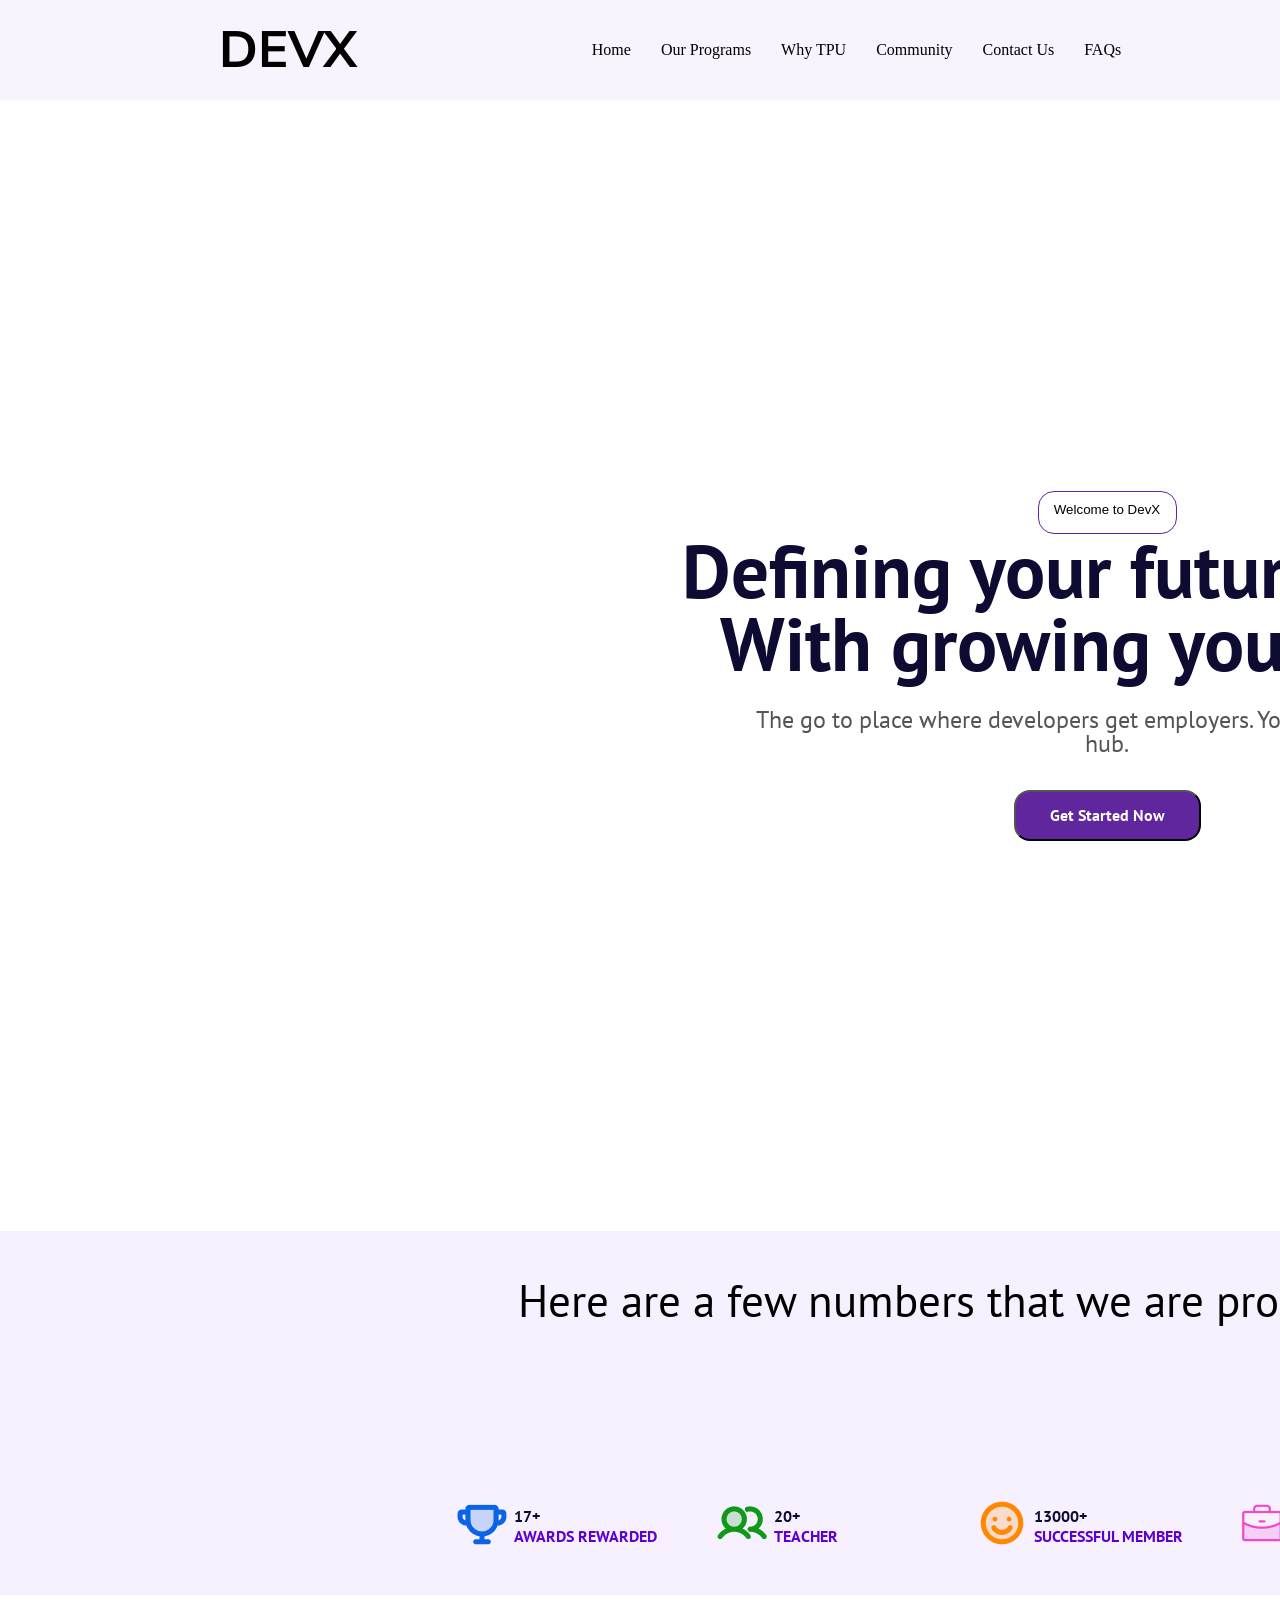
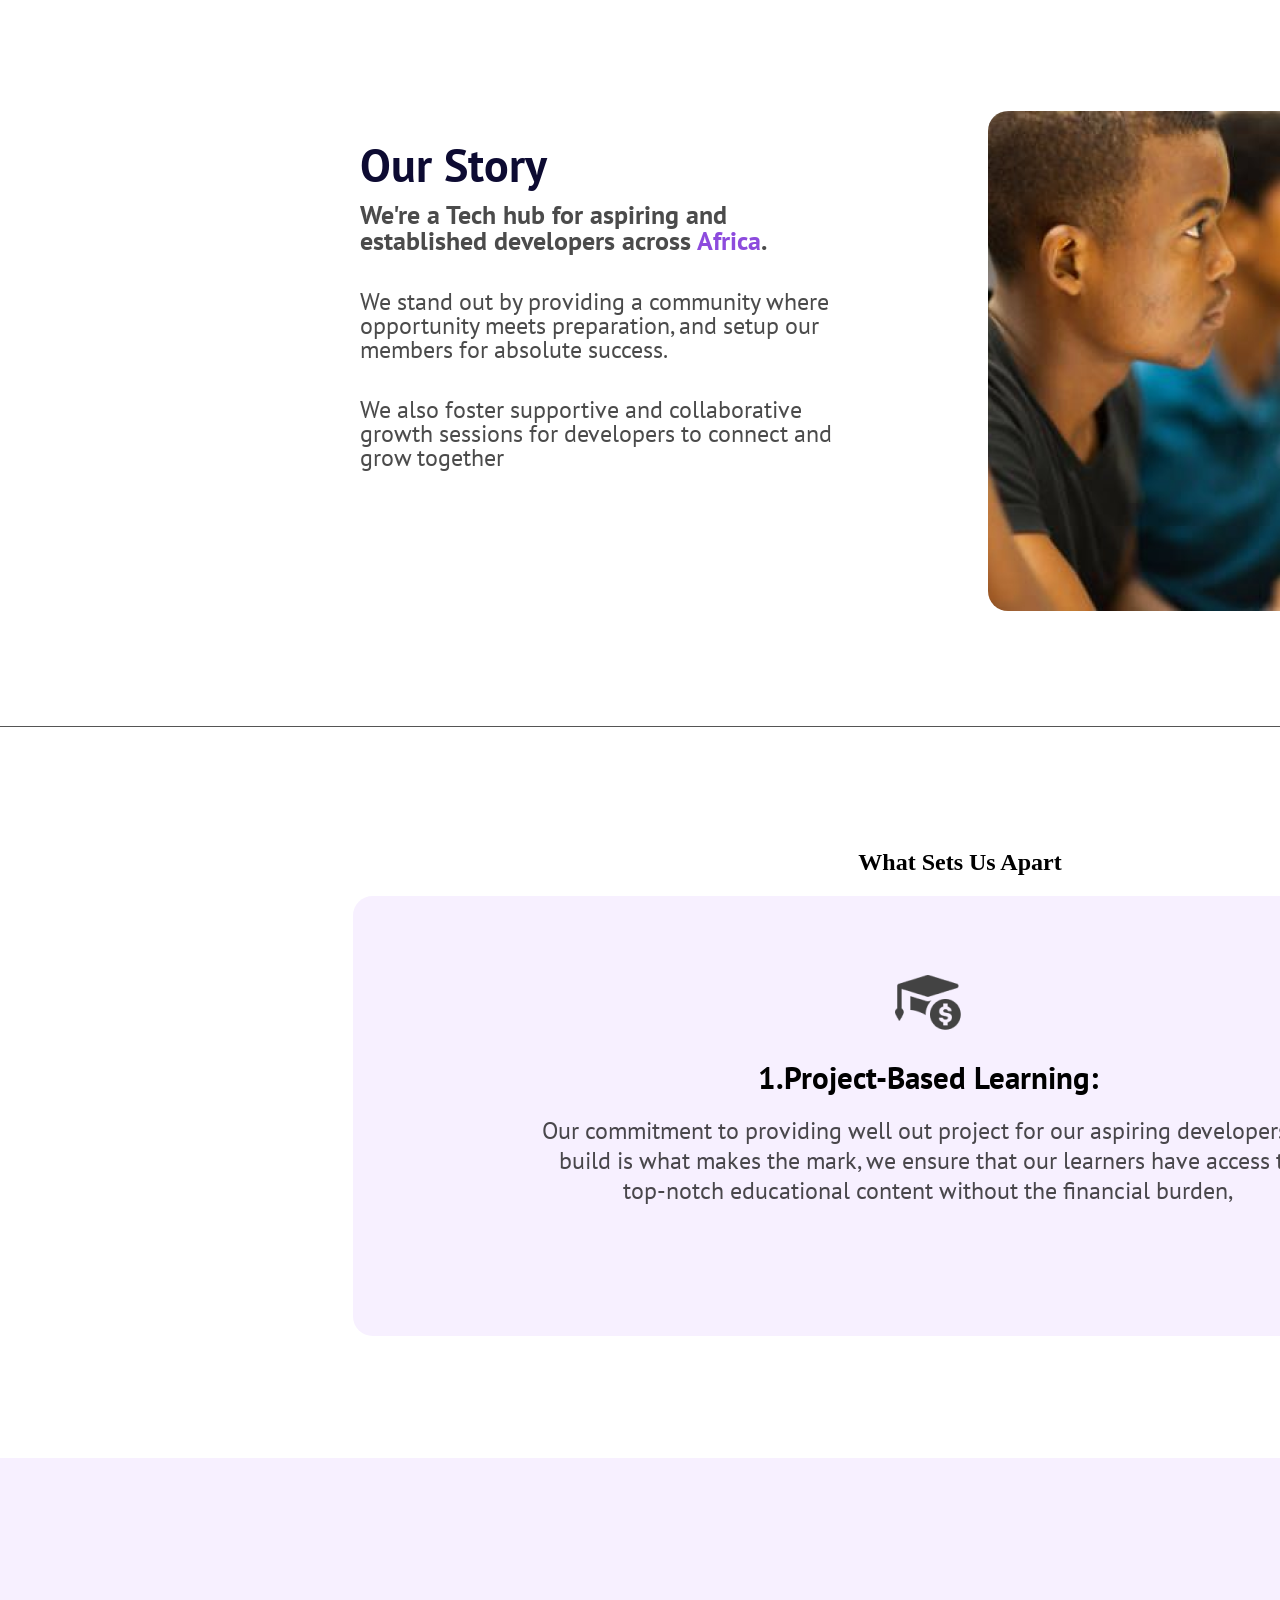
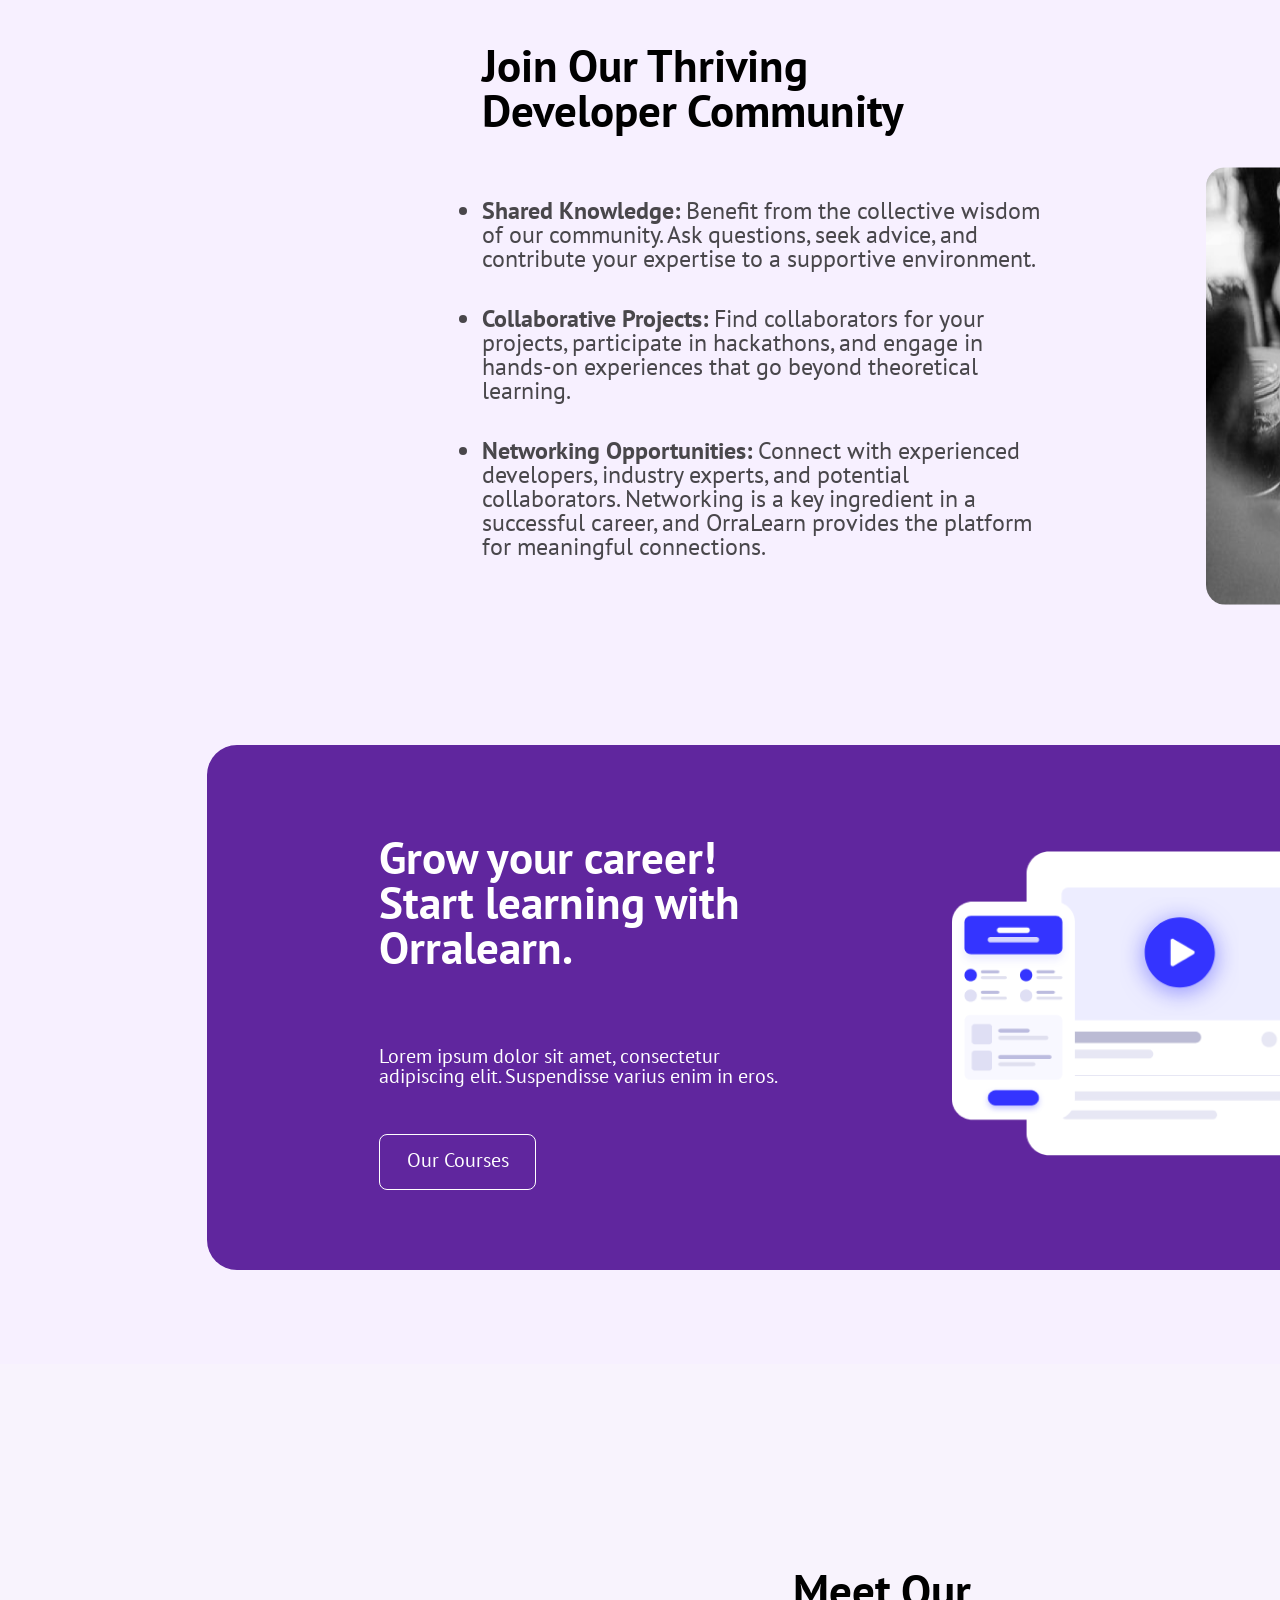
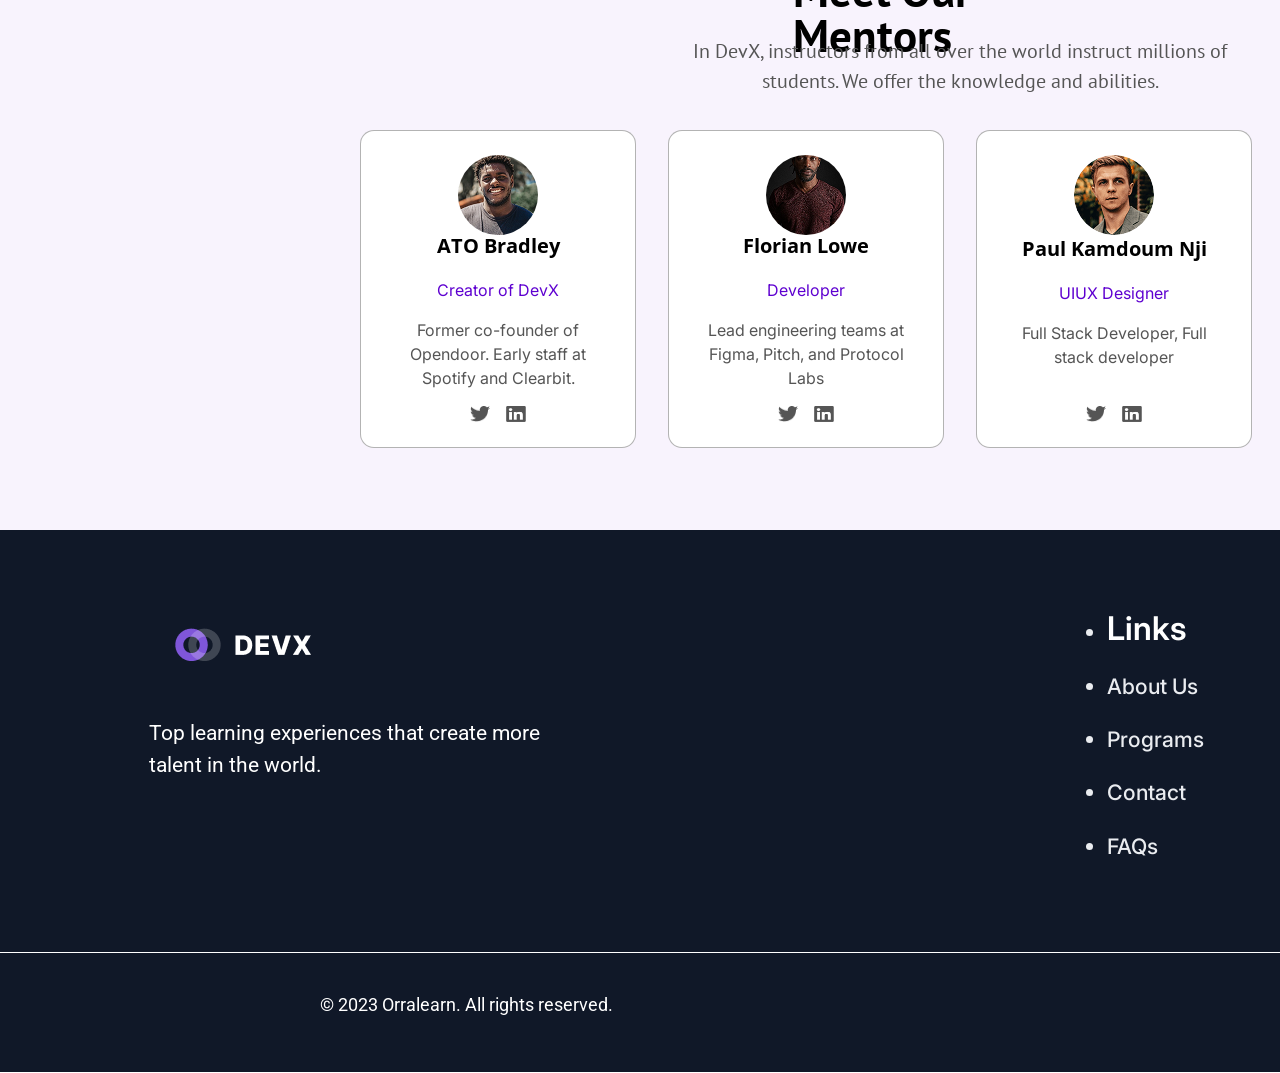
<file: DevX projects/index.html>
<!doctype html>
<html lang="en">
  <head>
    <meta charset="UTF-8" />
    <meta name="viewport" content="width=device-width, initial-scale=1.0" />
    <title>Document</title>
<link rel="preconnect" href="https://fonts.googleapis.com">
<link rel="preconnect" href="https://fonts.gstatic.com" crossorigin>
<link href="https://fonts.googleapis.com/css2?family=Nunito+Sans:ital,opsz,wght@0,6..12,200..1000;1,6..12,200..1000&family=Roboto:ital,wght@0,100..900;1,100..900&display=swap" rel="stylesheet">
<link rel="preconnect" href="https://fonts.googleapis.com">
<link rel="preconnect" href="https://fonts.gstatic.com" crossorigin>
<link href="https://fonts.googleapis.com/css2?family=Nunito+Sans:ital,opsz,wght@0,6..12,200..1000;1,6..12,200..1000&family=PT+Sans:ital,wght@0,400;0,700;1,400;1,700&family=Roboto:ital,wght@0,100..900;1,100..900&display=swap" rel="stylesheet">
<link rel="preconnect" href="https://fonts.googleapis.com">
<link rel="preconnect" href="https://fonts.gstatic.com" crossorigin>
<link href="https://fonts.googleapis.com/css2?family=Inter:ital,opsz,wght@0,14..32,100..900;1,14..32,100..900&family=Nunito+Sans:ital,opsz,wght@0,6..12,200..1000;1,6..12,200..1000&family=PT+Sans:ital,wght@0,400;0,700;1,400;1,700&family=Roboto:ital,wght@0,100..900;1,100..900&display=swap" rel="stylesheet">
<link rel="preconnect" href="https://fonts.googleapis.com">
<link rel="preconnect" href="https://fonts.gstatic.com" crossorigin>
<link href="https://fonts.googleapis.com/css2?family=Inter:ital,opsz,wght@0,14..32,100..900;1,14..32,100..900&family=Nunito+Sans:ital,opsz,wght@0,6..12,200..1000;1,6..12,200..1000&family=Open+Sans:ital,wght@0,300..800;1,300..800&family=PT+Sans:ital,wght@0,400;0,700;1,400;1,700&family=Roboto:ital,wght@0,100..900;1,100..900&display=swap" rel="stylesheet">
<link rel="preconnect" href="https://fonts.googleapis.com">
<link rel="preconnect" href="https://fonts.gstatic.com" crossorigin>
<link href="https://fonts.googleapis.com/css2?family=Inter:ital,opsz,wght@0,14..32,100..900;1,14..32,100..900&family=Nunito+Sans:ital,opsz,wght@0,6..12,200..1000;1,6..12,200..1000&family=Nunito:ital,wght@0,200..1000;1,200..1000&family=Open+Sans:ital,wght@0,300..800;1,300..800&family=PT+Sans:ital,wght@0,400;0,700;1,400;1,700&family=Roboto:ital,wght@0,100..900;1,100..900&display=swap" rel="stylesheet">

<link rel="stylesheet" href="style.css" />
  </head>
  <body>


    <header class="nav-bar">
      <section class="name-tag">
        <h2>DEVX</h2>
      </section>
      <section>
        <nav class="nav-section">
          <a href="#">Home</a>
          <a href="#">Our Programs</a>
          <a href="#">Why TPU</a>
          <a href="#">Community</a>
          <a href="#">Contact Us</a>
          <a href="#">FAQs</a>
        </nav>
      </section>
      <section class="sign-in-section">
        <p>Sign in</p>
        <button>Sign Up</button>
      </section>
    </header>
    
        <!--main body-->
    <main>
        <!--hero secrion-->
        <section class="hero">
            <button class="frame-1522">Welcome to DevX</button>
            <div class="frame-1523">
                <p class="para-1">Defining your future Starts With growing your skills</p>
                <p class="para-2">The go to place where developers get employers. Your best developer hub.</p>
            </div>
            <button class="frame-1524">Get Started Now</button>
        </section>

        <!--fun-fact section-->
        <section class="fun-fact">
            <div class="ff-note">
                <p>Here are a few numbers that we are proud of</p>
            </div>
            <div class="ff-stats">
                <div class="items">
                    <img src="Trophy.png" alt="">
                    <div class="text">
                        <p class="p1">17+</p>
                        <p class="p2">AWARDS REWARDED</p>
                    </div>
                </div>
                <div class="items">
                    <img src="Users.png" alt="">
                    <div class="text">
                        <p class="p1">20+</p>
                        <p class="p2">TEACHER</p>
                    </div>
                </div>
                <div class="items">
                    <img src="Smiley.png" alt="">
                    <div class="text">
                        <p class="p1">13000+</p>
                        <p class="p2">SUCCESSFUL MEMBER</p>
                    </div>
                </div>
                <div class="items">
                    <img src="Briefcase.png" alt="">
                    <div class="text">
                        <p class="p1">315+</p>
                        <p class="p2">COMPLETED PROJECT</p>
                    </div>
                </div>
            </div>
        </section>

        <!--Our Story Section-->
        <section class="our-story">
            <section class="part-1">
                <div class="frame-1533">
                    <h2>Our Story</h2>
                    <div>
                        <p class="para-1">We're a Tech hub for aspiring and established developers across <span>Africa</span>.</p>

                        <p>We stand out by providing a community where opportunity meets preparation, and setup our members for absolute success.</p>

                        <p>We also foster supportive and collaborative growth sessions for developers to connect and grow together</p>
                    </div>    
                </div>
                <img src="Image.png" alt="">
            </section>
            <section class="part-2">
                
                <h2>What Sets Us Apart</h2>
                <div class="content">
                    <div class="inner-container">
                        <img class="image-1" src="Scholarship.png" alt="">
                        <h3>1.Project-Based Learning: </h3>
                        <p>Our commitment to providing well out project for our aspiring developers to build is what makes the mark, we ensure that our learners have access to top-notch educational content without the financial burden,</p>
                    </div>
                </div>
                
            </section>
        </section>

        <!--Join Section-->
        <section class="join">
            <div class="part-1">
                <div class="text-container">
                    <h3>
                        Join Our Thriving Developer Community
                    </h3>
                    <ul>
                        <li><span>Shared Knowledge:</span> Benefit from the collective wisdom of our community. Ask questions, seek advice, and contribute your expertise to a supportive environment.</li>
                        <li> <span>Collaborative Projects: </span>Find collaborators for your projects, participate in hackathons, and engage in hands-on experiences that go beyond theoretical learning.</li>
                        <li> <span>Networking Opportunities: </span> Connect with experienced developers, industry experts, and potential collaborators. Networking is a key ingredient in a successful career, and OrraLearn provides the platform for meaningful connections.</li>

                    </ul>

                </div>

                <div class="image-container">

                    <img class="BG-image-1" src="080.png" alt="">
                    <img class="BG-image-2" src="082.png" alt="">
                    <img class="main-image" src="image 306.png" alt="">
                </div>
            </div>
            <div class="part-2">
                <div class="growth">
                    <div class="text-container">
                        <h2>Grow your career!
                            Start learning with Orralearn.</h2>
                        <p>Lorem ipsum dolor sit amet, consectetur adipiscing elit. Suspendisse varius enim in eros.</p>
                        <button>Our Courses</button>
                    </div>
                    <div class="group-39531">
                        <img src="Group 39531.png" alt="">
                    </div>
                </div>
            </div>

        </section>

        <!--Our Team Section-->
        <section class="our-team">
            <div class="heading">
                <h2>
                    Meet Our Mentors
                </h2>
                <p>In DevX, instructors from all over the world instruct millions of students. We offer the knowledge and abilities.</p>
            </div>
            <div class="content">
                <div class="staff">
                    <img src="image 5.png" alt="Creator of DevX">
                    <div class="text">
                        <h2 class="name">ATO Bradley</h2>
                        <p class="title">Creator of DevX</p>
                        <p>Former co-founder of Opendoor. Early staff at Spotify and Clearbit.</p>
                    </div>
                    <div class="social-media">
                        <img src="Vector.png" alt="">
                        <img src="Instagram icon.png" alt="">
                    </div>
                </div>

                <div class="staff">
                    <img src="image 6.png" alt="Creator of DevX">
                    <div class="text">
                        <h2 class="name">Florian Lowe</h2>
                        <p class="title">Developer</p>
                        <p>Lead engineering teams at Figma, Pitch, and Protocol Labs</p>
                    </div>
                    <div class="social-media">
                        <img src="Vector.png" alt="">
                        <img src="Instagram icon.png" alt="">
                    </div>
                </div>

                <div class="staff">
                    <img src="Avatar.png" alt="Creator of DevX">
                    <div class="text">
                        <h2 class="name">Paul Kamdoum Nji</h2>
                        <p class="title">UIUX Designer</p>
                        <p>Full Stack Developer, Full stack developer</p>
                    </div>
                    <div class="social-media">
                        <img src="Vector.png" alt="">
                        <img src="Instagram icon.png" alt="">
                    </div>
                </div>

                <div class="staff">
                    <img src="Avatar (1).png" alt="Creator of DevX">
                    <div class="text">
                        <h2 class="name">Marvin McKinney</h2>
                        <p class="title">Backend Developer</p>
                        <p>Former frontend dev for Linear, Coinbase, and Postscript</p>
                    </div>
                    <div class="social-media">
                        <img src="Vector.png" alt="">
                        <img src="Instagram icon.png" alt="">
                    </div>
                </div>
            </div>

        </section>

        <!--Footer Section-->
    <footer>
        <section class="section-1">
            <div class="container">
                <div class="logo-container">
                    <div class="logo">
                        <img src="Sample Logo.png" alt="logo">
                        <p>Top learning experiences that create more talent in the world.</p>
                    </div>
                </div>
                <div class="link">

                    <div class="footer-links">
                        <ul>
                            <li><span>Links</span></li>
                            <li>About Us</li>
                            <li>Programs</li>
                            <li>Contact</li>
                            <li>FAQs</li>
                        </ul>
                    </div>

                    <div class="footer-links">
                        <ul>
                            <li><span>Social</span></li>
                            <li>Twitter</li>
                            <li>LinkedIn</li>
                            <li>Facebook</li>
                        </ul>
                    </div>

                    <div class="footer-links">
                        <ul>
                            <li><span>Legal</span></li>
                            <li>Terms</li>
                            <li>Privacy</li>
                        </ul>
                    </div>

                </div>
            </div>
            
        </section>
        
        <section class="section-2">
            <div class="container">
                <div class="content">
                    <p class="footer-text">© 2023 Orralearn. All rights reserved.</p>
                    <div class="social-icons">
                        <img src="Vector.png" alt="">
                        <img src="linked logo.png" alt="">
                        <img src="FB logo.png" alt="">
                        <img src="github logo.png" alt="">
                        <img src="other logo.png" alt="">
                    </div>
                </div>
            </div>
        </section>
    </footer>

    </main>


  </body>
</html>
</file>
<file: DevX projects/style.css>
/*This initially sets the padding, margin and gaps to 0 and change when specified */
*{
  padding: 0;
  margin: 0;
  gap: 0;
}
body {
  background-color: white;
  padding: 0;
  margin: 0;
  width: 1920px;
  height: 5578px;
}
/*Styling of Navigation bar*/
.nav-bar {
  background-color: #f8f3fd;
  width: 1920px;
  height: 100px;
  color: black;
  display: flex;
  justify-content: space-evenly;
  align-items: center;
}

.name-tag {
  font-family: nunito sans;
  font-weight: 800;
  font-size: 34px;
  letter-spacing: 0px;
  line-height: 100%;
  align-items: center;
}

.nav-section {
  display: flex;
  justify-content: space-evenly;
  padding: 0;
  list-style-type: none;
  align-items: center;
  height: 100%;
}

.nav-section a {
  color: black;
  text-decoration: none;
  padding: 15px;
}

.nav-section a:active {
  background-color: #fff;
  color: #000;
}
/*This is allows hover effect on the navigation section*/
.nav-section a:hover {
  background-color: #60269e;
  color: white;
}

.sign-in-section {
  display: flex;
  align-items: center;
  justify-content: space-evenly;
  padding: 0;
  height: 45px;
  gap: 24px;
  padding: 28px;
}

.sign-in-section p {
  font-family: nunito;
  font-weight: 500;
  font-size: 18px;
  line-height: 24px;
  letter-spacing: 0px;
}

.sign-in-section button {
  height: 45px;
  background-color: #60269e;
  color: white;
  border: none;
  border-radius: 5px;
  width: 210px;
  font-family: nunito;
  font-weight: 500;
  font-size: 18px;
}
/* The whole nav-bar is a flex-box which has three children with two of its children also flex-box. 
The purpose of these nested flex-box is to have them arranged horizontally. */

/*styling of main body*/
.hero {
  width: 1920px;
  height: 837px;
  display: flex;
  flex-direction: column;
  padding: 147px;
  justify-content: center;
  align-items: center;
}
/*first button in the hero part*/
.frame-1522 {
  width: 139px;
  height: 43px;
  background-color: #fff;
  border: 1px #60269e solid;
  color: black;
  gap: 10px;
  padding: 10px;
  border-radius: 16px;
  display: flex;
  justify-content: center;
  align-content: center;
}

.frame-1522:hover{
  background-color: #f8f3fd;
  border: 1px #60269e solid;
  color: black;
  transition: 0.05s;
}
/*text in the hero part*/
.hero .frame-1523 {
  width: 900px;
  height: 236px;
  padding: 0;
  gap: 28px;
  display: flex;
  flex-direction: column;
  justify-content: center;
 align-items: center;
}
.hero .frame-1523 .para-1 {
   color: #0d0b32;
  font-family: PT Sans;
  font-weight: 700;
  font-size: 75px;
  line-height: 73px;
  width: 900px;
  height: 146px;
  text-align: center;
}
.hero .frame-1523 .para-2 {
  width: 728px;
  height: 62px;
  font-family: PT Sans;
  font-weight: 400;
  font-size: 24px;
  line-height: 100%;
  color: #555555;
  text-align: center;
}

/*last button in the hero part*/
.frame-1524 {
  width: 187px;
  height: 51px;
  margin-top: 20px;
  background-color: #60269e;
  color: white;
  padding: 10px;
  border-radius: 16px;
  font-family: PT Sans;
  font-size: 16px;
  line-height: 100%;
  font-weight: 700;
}

/*fun-fact section styling*/
.fun-fact {
  background-color: #f7f0ff;
  gap: 68px;
  height: 364px;
  width: 1920px;
  display: grid;
  place-items: center;
}

.fun-fact .ff-note p {
  width: 884px;
  height: 58px;
  font-family: PT Sans;
  font-size: 45px;
  line-height: 100%;
  font-style: bold;
}

.fun-fact .ff-stats {
  display: grid;
  grid-template-columns: repeat(4, 1fr);
  width: 1022px;
  height: 50px;
  gap: 18px;
}

.fun-fact .ff-stats .items {
  display: grid;
  grid-template-columns: repeat(2, 1fr);
  place-items: center;
  width: 242px;
  height: 50px;
  border-radius: 9px;
}

.fun-fact .ff-stats .items img {
  width: 50px;
  height: 50px;
}

.fun-fact .ff-stats .items .text {
  padding: 0;
  margin: 0;
  gap: 0;
}

.fun-fact .ff-stats .items .text .p1 {
  width: 177px;
  height: 24px;
  font-family: PT Sans;
  font-weight: 700;
  size: 24px;
  line-height: 24px;
  letter-spacing: -1.2%;
  color: #0d0b32;
  margin: 0;
  padding: 0;
}

.fun-fact .ff-stats .items .text .p2 {
  width: 177px;
  height: 14px;
  font-family: PT Sans;
  font-weight: 700;
  size: 14px;
  line-height: 100%;
  letter-spacing: 1%;
  color: #5e00d0;
  margin: 0;
  padding: 0;
}

/*Our story section styling*/
.our-story {
  width: 1920px;
  height: 1463px;
  display: flex;
  flex-direction: column;
  justify-content: center;
  align-items: center;
}
.our-story .part-1 {
  width: 1920px;
  height: 960px;
  display: flex;
  justify-content: center;
  align-items: center;
  gap: 150px;
  border-bottom: #555555 0.62px solid;
}

.our-story .part-1 .frame-1533 {
  width: 478px;
  height: 438px;
}

.our-story .part-1 .frame-1533 h2 {
  width: 187px;
  height: 60px;
  color: #0D0B32;
  font-family: PT Sans;
  font-size: 46.02px;
  line-height: 100%;
  letter-spacing: 0%;
  font-weight: 700;
   text-align: left;
}

.our-story .part-1 .frame-1533 .para-1 {
  width: 478px;
  height: 68x;
  font-family: PT Sans;
  font-size: 26px;
  line-height: 100%;
  letter-spacing: 0%;
  font-weight: 700;
  text-align: left;
}

.our-story .part-1 .frame-1533 .para-1 span {
  font-family: PT Sans;
  font-size: 26px;
  line-height: 100%;
  letter-spacing: 0%;
  font-weight: 700;
  margin-bottom: 36px;
  color: #5e00d0;
}

.our-story .part-1 .frame-1533 div {
  width: 478px;
  height: 240x;
}

.our-story .part-1 .frame-1533 div p {
  width: 100%;
  color: #000;
  font-family: PT Sans;
  font-size: 24px;
  line-height: 100%;
  letter-spacing: 0%;
  font-weight: 400;
  margin-bottom: 36px;
  opacity: 70%;
  text-align: left;
}

.our-story .part-1 img {
  padding: 0;
  margin: 0;
  width: 572px;
  height: 500px;
  border-radius: 20px;
  color: #fff;
}

.our-story .part-2{
  width: 100%;
  height: 960px;
  display: flex;
  flex-direction: column;
  justify-content: center;
  align-items: center;
}

.our-story .part-2 .content {
  width: 1213.82px;
  height: 440.59px;
  margin-top: 20px;
}

.our-story .part-2 .inner-container{
  width: 1150.04px;
  height: 440.59px;
  display: flex;
  flex-direction: column;
  align-items: center;
  gap: 31.4px;
  border-radius: 19.63px;
  background-color: #F7F0FF;
  box-shadow: #000 5% ;
  
}

.our-story .part-2 .inner-container .image-1{
  width: 65.74px;
  height: 65.74px;
  margin-top: 68.69px;
}

.our-story .part-2 .inner-container h3{
  width: 366px;
  height: 22px;
  margin-top: 31.4x;
  font-family: PT Sans;
  font-weight: 700;
  font-style: bold;
  line-height: 100%;
  font-size: 31.4px;
 text-align: center;
}

.our-story .part-2 .inner-container p{
  width: 779.12px;
  height: 76px;
  font-family: PT Sans;
  font-weight: 400;
  font-style: regular;
  font-size: 23.55px;
  text-align: center;
  color: #000;
  opacity:  70%;
}

/*Join Section Styling*/
.join {
  width: 1920px;
  height: 1506px;
  gap: 40px;
  display: flex;
  flex-direction: column;
  justify-content: center;
  align-items: center;
  background-color: #f7f0ff;
}

.join .part-1 {
  width: 1920px;
  height: 50%;
  gap: 40px;
  display: flex;
  justify-content: center;
  align-items: center;
}

.join .part-1 .text-container{
  width: 562px;
  height: 572px;
  margin-left: 330px;
  gap: 40px;
  display: flex;
  flex-direction: column;
}

.join .part-1 .text-container h3{
  width: 455px;
  height: 116px;
  font-family: PT Sans;
  font-weight: 700;
  font-size: 45px;
  font-style: bold;
  line-height: 100%;
  letter-spacing: 0%;
  columns: #000;
}

.join .part-1 .text-container ul{
  width: 562px;
  height: 416px;
  line-height: 100%;
  letter-spacing: 0%;
}

.join .part-1 .text-container ul li{
  font-family: PT Sans;
  font-weight: 400;
  font-style: regular;
  font-size: 24px;
  line-height: 100%;
  letter-spacing: 0%;
  opacity: 70%;
  margin-bottom: 36px;
}

.join .part-1 .text-container ul li span{
  font-family: PT Sans;
  font-weight: 700;
  font-style: bold;
  font-size: 24px;
  line-height: 100%;
  letter-spacing: 0%;
}

.join .part-1 .image-container{
  width: 563px;
  height: 552px;
  margin-left: 122px;
  position: relative;
}

.join .part-1 .image-container .BG-image-1{
position: absolute;
margin-left: 350px;
z-index: 1;
width: 159px;
height: 179px;
}

.join .part-1 .image-container .main-image{
position: absolute;
margin-top: 114px;
width: 563px;
height: 438px;
border-radius: 20px;
bottom: 0;
left: 0;
z-index: 2;
}

.join .part-1 .BG-image-2{
position: absolute;
width: 80px;
height: 139px;
left: -5;
bottom: 0;
z-index: 1;
}

.join .part-2 .growth{
  width: 1506px;
  height: 525px;
  border-radius: 30px;
  background-color: #60269e;
  display: flex;
  justify-content: space-around;
  align-items:space-around;
  z-index: 0;
}

.join .part-2 .growth .text-container{
  width: 428px;
  height: 355px;
  margin-top: 90px;
  margin-left: 100px;
  gap: 37px;
  display: flex;
  flex-direction: column;
  justify-content: space-evenly;
  z-index: 1;
}

.join .part-2 .growth .group-39531{
  width: 688.68px;
  height: 305px;
  margin-top: 106px;
  display: flex;
  justify-content: center;
  align-items: center;
  z-index: 1;
}

.join .part-2 .growth .text-container h2{
  width: 395px;
  height: 174px;
  font-family: PT Sans;
  font-weight: 700;
  font-style: bold;
  font-size: 45px;
  line-height: 100%;
  letter-spacing: 0%;
  color: #fff;
}
 

.join .part-2 .growth .text-container p{
  width: 428px;
  height: 51px;
  font-family: PT Sans;
  font-weight: 400;
  font-style: regular;
  font-size: 20px;
  line-height: 100%;
  letter-spacing: 0%;
  color: #fff;
}

.join .part-2 .growth .text-container button{
  width: 157px;
  height: 56px;
  padding: 10px 16px;
  gap: 8px;
  background-color: #60269e;
  border: #fff 1px solid;
  border-radius: 8px;
  font-family: PT Sans;
  font-weight: 400;
  font-size: 20px;
  line-height: 20px;
  padding-bottom: 14px;
  letter-spacing: 0%;
  color: #fff;
}



.join .part-2 .growth .group-39531 img{
  width: 100%;
  height: 100%;
}

/*Our Team Section Styling*/
.our-team{
  width: 1920px;
  height: 766px;
  background-color: #f8f3fd;
  display: flex;
  flex-direction: column;
  justify-content: center;
  align-items: center;
}

.our-team .heading {
  width: 575px;
  height: 112px;
  margin-top: 120px;
  margin-bottom: 50px;
  display: flex;
  flex-direction: column;
  justify-content: space-between;
  align-items: center;
}

.our-team .heading h2{
  width: 334px;
  height: 32px;
  font-family: PT Sans;
  font-weight: 700;
  font-size: 45px;
  font-style: bold;
  line-height: 100%;
  letter-spacing: -2%;
  margin-bottom: 36px;
}

.our-team .heading p{
  width: 575px;
  height: 51px;
  font-family: PT Sans;
  font-weight: 400;
  font-size: 20px;
  line-height: 30px;
  letter-spacing: 0%;
  text-align: center;
  color: #555;
}

.our-team .content{
  display: flex;
  justify-content: space-between;
  gap: 32px;
  width: 1200px;
  height: 316px;
 
}

.our-team .content .staff{
  width: 276px;
  height: 316px;
  border-radius: 14px;
  background-color: #fff;
  border: 1px solid rgba(128, 128, 128, 0.6);
  gap: 0;
  display: flex;
  flex-direction: column;
  justify-content: center;
  align-items: center;
}

.our-team .content .staff img{
  width: 80px;
  height: 80px;
  border-radius: 50%;
}

.our-team .content .staff .text{
  width: 228px;
  height: 168px;
  display: flex;
  flex-direction: column;
  justify-content: center;
  align-items: center;
}

.our-team .content .staff .text .name{
  width: 228px;
  height: 28px;
  font-family: open sans;
  font-size: 20px;
  line-height: 28px;
  margin-bottom: 18px;
  letter-spacing: 0%;
  text-align: center;
}

.our-team .content .staff .text .title{
  width: 228px;
  height: 24px;
  font-family: inter;
  font-size: 16px;
  line-height: 24px;
  margin-bottom: 16px;
  letter-spacing: 0%;
  text-align: center;
  color: #5e00d0;
}

.our-team .content .staff .text p{
  width: 228px;
  height: 72px;
  font-family: inter;
  font-size: 16px;
  font-weight: 400;
  line-height: 24px;
  margin-bottom: 16px;
  letter-spacing: 0%;
  text-align: center;
  color: #555;
}

.our-team .content .staff .social-media{
  width: 228px;
  height: 20px;
  gap: 16px;
  display: flex;
  justify-content: center;
  align-items: center;
  
}

.our-team .content .staff .social-media img{
  width: 20px;
  height: 16.25px;
  margin-top: 1.87px;
  border-radius: 0%;
}

/* Footer Section Styling */
footer{
  background-color: #101828;
  width: 1920px;
  height: 541.67px;
  display: flex;
  flex-direction: column;
}

footer .section-1{
  width: 1920px;
  height: 421.62px;
  padding-top: 85.33px;
  padding-bottom: 64px;
  gap: 85.33px;
  display: flex;
  justify-content: center;
  border-bottom: #fff 0.6px solid;
}

footer .section-1 .container{
  width: 1622px;
  height: 272.33px;
  gap: 349px;
  display: flex;
  justify-content: center;
}

footer .section-1 .container .logo-container{
  width: 775.67px;
  height: 272.33px;
  display: flex;
  justify-content: flex-start;
}

footer .section-1 .container .logo-container .logo{
  width: 426.67px;
  height: 152.38px;
  gap: 42.67px;
  display: flex;
  flex-direction: column;
  justify-content: space-between;
}

footer .section-1 .container .logo-container .logo p{
  color: #fff;
  width: 426.67px;
  height: 64px;
  font-family: "Roboto",sans-serif;
  font-weight: 400;
  font-size: 21.33px;
  line-height: 32px;
  margin-bottom: 21.33px;
  letter-spacing: 0%;
}

footer .section-1 .container .logo-container .logo img{
  color: #fff;
  width: 163.33px;
  height: 45.71px;
  padding: 6.67px 13.33px;
  gap: 13.33px;
}

footer .section-1 .container .link{
  width: 846.33px;
  height: 272.33px;
  gap: 42.67px;
  display: flex;
  justify-content: space-between;
}

footer .section-1 .container .link .footer-link{
  width: 253.67px;
  height: 272.33px;
  gap: 21.33px;
  display: flex;
  flex-direction: column;
  justify-content: space-between;
}

footer .section-1 .container .link .footer-link ul{
  list-style-type: none;
  width: 253.67px;
  height: 224px;
  gap: 16px;
}

footer .section-1 .container .link .footer-links ul li{
  text-decoration: none;
  text-align: left;
  font-family: inter;
  font-weight: 500;
  font-size: 21.33px;
  line-height: 32px;
  margin-bottom: 21.33px;
  letter-spacing: 0%;
  color: #eaecf0;
}

footer .section-1 .container .link .footer-links ul li span{
  text-decoration: none;
  text-align: left;
  font-family: inter;
  font-weight: 600;
  font-size: 32.67px;
  line-height: 26.67px;
  margin-bottom: 18.67px;
  letter-spacing: 0%;
  color: #fff;
}

footer .section-2{
  width: 1920px;
  height: 120px;
  padding-top: 48px;
  padding-bottom: 48px;
  gap: 64px;
  display: flex;
  justify-content: center;
  align-items: center;
}

footer .section-2 .container{
  width: 1280px;
  height: 24px;
  padding-left: 32px;
  padding-right: 32px;
  gap: 64px;
  justify-content: center;
}

footer .section-2 .container .content{
  width: 1216px;
  height: 24px;
  gap: 32px;
  display: flex;
  justify-content: center;
  align-items: center;
}

footer .section-2 .container .content .footer-text{
  width: 968px;
  height: 24px;
  font-family: "roboto", sans-serif;
  font-weight: 400;
  font-size: 18px;
  line-height: 24px;
  margin-bottom: 16px;
  letter-spacing: 0%;
  color: #fff;
}

footer .section-2 .container .content .social-icons{
  width: 216px;
  height: 24px;
  gap: 24px;
  justify-content: center;
}

footer .section-2 .container .content .social-icons img{
  width: 24px;
  height: 19.5px;
  justify-content: center;
}


/*Media Query for screen size max-width:480px or 30rem*/
@media(max-width:480px){
*{
  padding: 0;
  margin: 0;
  gap: 0;
}
body {
  background-color: white;
  padding: 0;
  margin: 0;
  width: 100%;
 height: 100%;
}

/*Styling of Navigation bar*/
.nav-bar {
  background-color: #f8f3fd;
  width: 100%;
  height: 100%;
  color: black;
  display: flex;
  display: grid;
  grid-template-columns: repeat(1, 1fr);
  justify-content: space-evenly;
}

.name-tag {
  font-family: nunito sans;
  font-weight: 400;
  font-size: 34px;
  color: #5e00d0;
  letter-spacing: 0px;
  line-height: 100%;
  align-items: center;
}

.name-tag:hover{
  color: #60269e;
}

.nav-section {
  display: flex;
  flex-direction: column;
  justify-content: space-evenly;
  padding: 0;
  list-style-type: none;
  align-items: center;
  width: 100%;
  height: 100%;
}

.nav-section a {
  color: rgb(154, 154, 154);
    width: 90%;
    background-color: #f8f3fd;
    border-bottom: #f7f0ff solid;
    font-size: 1.2rem;
    text-decoration: none;
    text-align: center;

}

.nav-section a:hover {
  font-size: 1.5rem;
    background-color: #fff;
    color: #5e00d0;
    border-bottom: #f8f3fd solid 1px;
    transition: 0.01s;
  }
/*This is allows hover effect on the navigation section*/

.sign-in-section p {
  display: none;
}
  
.sign-in-section button:hover {
    background-color: white;
    color: #60269e;
    border: #60269e 1px solid;
    transition: 0.01s;
}
/* The whole nav-bar is a flex-box which has three children with two of its children also flex-box. 
The purpose of these nested flex-box is to have them arranged horizontally. */

/*styling of main body*/
.hero {
  width: 100%;
  height: 100%;
  display: flex;
  flex-direction: column;
  justify-content: center;
  align-items: center;
  margin: 0;
  padding: 9.18rem 0;
}

/*first button in the hero part*/
.frame-1522 {
  width: 139px;
  height: 43px;
  background-color: #fff;
  border: 1px #60269e solid;
  color: black;
  gap: 10px;
  padding: 10px;
  border-radius: 16px;
  display: flex;
  justify-content: center;
  align-content: center;
  margin-bottom: 20px;
}

.frame-1522:hover{
  background-color: #f8f3fd;
  border: 1px #60269e solid;
  color: black;
  transition: 0.05s;
}
/*text in the hero part*/
.hero .frame-1523 {
  width: 100%;
  height: 100%;
  padding: 0;
  gap: 1.125rem;
  display: flex;
  flex-direction: column;
  justify-content: center;
}
.hero .frame-1523 .para-1 {
  color: #0d0b32;
  font-family: PT Sans;
  font-weight: 700;
  font-size: 2rem;
  line-height: 1.5rem;
  width: 100%;
  height: 100%;
  text-align: center;
}
.hero .frame-1523 .para-2 {
  width: 95%;
  height: 62px;
  font-family: PT Sans;
  font-weight: 400;
  font-size: 1.2rem;
  line-height: 100%;
  color: #555555;
  text-align: center;
}

/*last button in the hero part*/
.frame-1524 {
  width: 187px;
  height: 51px;
  margin-top: 20px;
  background-color: #60269e;
  color: white;
  padding: 10px;
  border-radius: 16px;
  font-family: PT Sans;
  font-size: 16px;
  line-height: 100%;
  font-weight: 700;
}

.frame-1524:hover {
  background-color: white;
  color: #60269e;
  border: #60269e 1px solid;
}

/*fun-fact section styling*/
.fun-fact {
  background-color: #f7f0ff;
  height: 5.2rem;
  width: 100%;
  display: grid;
  place-items: center;
  gap: 0.625rem;
  padding-top: 2rem;
  padding-bottom: 5rem;
}

.fun-fact .ff-note p {
  width: 100%;
  height: 1.5rem;
  font-family: PT Sans;
  font-size: 1.5rem;
  line-height: 100%;
  font-style: bold;
}

.fun-fact .ff-stats {
  display: grid;
  grid-template-columns: repeat(2, 1fr);
  width: 30rem;
  height: 3rem;
  gap: 0.5rem;
  column-gap: 0.25rem;
}

.fun-fact .ff-stats .items {
  display: grid;
  grid-template-columns: repeat(2, 1fr);
  place-items: center;
  width: 242px;
  height: 50px;
  column-gap: 0.1rem;
  border-radius: 9px;
}

.fun-fact .ff-stats .items img {
  width: 40px;
  height: 40px;
}

.fun-fact .ff-stats .items .text .p1 {
  width: 177px;
  height: 1.2rem;
  font-family: PT Sans;
  font-weight: 700;
  size: 24px;
  line-height: 24px;
  letter-spacing: -1.2%;
  color: #0d0b32;
  margin: 0;
  padding: 0;
}

.fun-fact .ff-stats .items .text .p2 {
  width: 10rem;
  height: 0.8rem;
  font-family: PT Sans;
  font-weight: 700;
  size: 14px;
  line-height: 100%;
  letter-spacing: 1%;
  color: #5e00d0;
  margin: 0;
  padding: 0;
}

/*Our story section styling*/
.our-story {
  width: 100%;
  height: 100%;
  display: flex;
  padding-top: 2rem;
  flex-direction: column;
  justify-content: center;
  align-items: center;
}
.our-story .part-1 {
  width: 100%;
  height: 45rem;
  display: flex;
  flex-direction: column;
  justify-content: center;
  align-items: center;
  gap: 1.5rem;
  padding: 2rem 0;
  border-bottom: #555555 0.62px solid;
}

.our-story .part-1 .frame-1533 {
  width: 100%;
  height: 52.75rem;
}

.our-story .part-1 .frame-1533 h2 {
  width: 100%;
  height: 3rem;
  color: #0D0B32;
  font-family: PT Sans;
  font-size: 1.5rem;
  line-height: 0.2rem;
  letter-spacing: 0%;
  font-weight: 700;
   text-align: center;
}

.our-story .part-1 .frame-1533 div .para-1 {
  width: 100%;
  font-family: PT Sans;
  font-size: 1.2rem;
  line-height: 1.5rem;
  letter-spacing: 0%;
  font-weight: 700;
  text-align: left;
  margin-bottom: 1.5rem;
}

.our-story .part-1 .frame-1533 div .para-1 span {
  font-family: PT Sans;
  font-size: 1.2rem;
  line-height: 1.5rem;
  letter-spacing: 0%;
  font-weight: 700;
  margin-bottom: 1.5rem;
  color: #5e00d0;
}

.our-story .part-1 .frame-1533 div {
  width: 100%;
  height: 15rem;
}

.our-story .part-1 .frame-1533 div p {
  width: 100%;
  color: #000;
  font-family: PT Sans;
  font-size: 1.2rem;
  line-height: 1.5rem;
  letter-spacing: 0%;
  font-weight: 400;
  margin-bottom: 1.5
  rem;
  opacity: 70%;
  text-align: left;
}

.our-story .part-1 img {
  padding: 0;
  margin: 0;
  width: 30rem;
  height: 25rem;
  border-radius: 20px;
  color: #fff;
}

.our-story .part-2{
  width: 100%;
  height: 40rem;
  display: flex;
  flex-direction: column;
  align-items: center;
}

.our-story .part-2 h2 {
  width: 100%;
  height: 3rem;
  color: #0D0B32;
  font-size: 1.5rem;
  line-height: 0.2rem;
  letter-spacing: 0%;
  font-weight: 700;
  text-align: center;
}

.our-story .part-2 .content {
  width: 100%;
  height: 27.5rem;
  justify-content: center;
  align-items: center;
}

.our-story .part-2 .inner-container{
  width: 100%;
  height: 100%;
  gap: 31.4px;
  background-color: #F7F0FF;
  box-shadow: #000 5% ;
  
}

.our-story .part-2 .inner-container .image-1{
  width: 65.74px;
  height: 65.74px;
  margin-top: 68.69px;
}

.our-story .part-2 .inner-container h3{
  width: 100%;
  height: 1.5rem;
  line-height: 2.0rem;
  font-size: 1.5rem;
}

.our-story .part-2 .inner-container p{
  width: 100%;
  height: 76px;
  font-size: 1.2rem;
  text-align: center;
}

/*Join Section Styling*/
.join {
  width: 100%;
  height: 96rem;
  display: flex;
  flex-direction: column;
  justify-content: space-between;
  align-items: center;
  background-color: #f7f0ff;
}

.join .part-1 {
  width: 100%;
  height: 55rem;
  gap: 2rem;
  display: flex;
  flex-direction: column;
  align-items: center;
}

.join .part-1 .text-container{
  width: 100%;
  height: 28rem;
  margin-left: 0;
  padding: 1rem 0.5rem;
  gap: 40px;
  display: flex;
  flex-direction: column;
  justify-content: center;
}

.join .part-1 .text-container h3{
  width: 100%;
  height: 3rem;
  font-family: PT Sans;
  font-weight: 700;
  font-size: 1.5rem;
  font-style: bold;
  line-height: 100%;
  letter-spacing: 0%;
  columns: #000;
}

.join .part-1 .text-container ul{
  width: 100%;
  line-height: 100%;
  letter-spacing: 0%;
}

.join .part-1 .text-container ul li{
  font-family: PT Sans;
  font-weight: 400;
  list-style-type: none;
  font-style: regular;
  font-size: 1.15rem;
  line-height: 100%;
  letter-spacing: 0%;
  opacity: 70%;
  margin-bottom: 1.5rem;
}

.join .part-1 .text-container ul li span{
  font-family: PT Sans;
  font-weight: 700;
  font-style: bold;
  font-size: 1.2rem;
  line-height: 100%;
  letter-spacing: 0%;
}

.join .part-1 .image-container{
  width: 100%;
  height: 22rem;
  margin: 0;
  padding: 0.5rem 0.25rem;
}

.join .part-1 .image-container .BG-image-1{
display: none;
}

.join .part-1 .image-container .main-image{
width: 100%;
height: 22rem;
border-radius: 0;
bottom: 0;
left: 0;
z-index: 0;
}

.join .part-1 .BG-image-2{
display: none;
}

.join .part-2 .growth{
  width: 100%;
  height: 41rem;
  border-radius: 0;
  background-color: #60269e;
  display: flex;
  flex-direction: column;
  justify-content: space-around;
  align-items:space-around;
  z-index: 0;
}

.join .part-2 .growth .text-container{
  width: 100%;
  height: 21rem;
  margin-top: 2.5rem;
  margin-left: 0;
  padding: 0 0.5rem;
  gap: 0.8rem;
  display: flex;
  flex-direction: column;
  justify-content: space-evenly;
}

.join .part-2 .growth .text-container h2{
  width: 100%;
  height: 3rem;
  font-size: 1.5rem;
}
 

.join .part-2 .growth .text-container p{
  width: 100%;
  height: 3rem;
  font-size: 1.2rem;
}

.join .part-2 .growth .text-container button:hover{
  background-color: white;
  color: #60269e;
}

.join .part-2 .growth .group-39531{
  width: 100%;
  height: 19.1rem;
  margin: 2.5rem 0;
  padding: 0 0.5rem;

}

.join .part-2 .growth .group-39531 img{
  width: 100%;
  height: 100%;
}

/*Our Team Section Styling*/
.our-team{
  width: 100%;
  height: 100rem;
  background-color: #f8f3fd;
  display: flex;
  flex-direction: column;
  justify-content: space-evenly;
  align-items: center;
}

.our-team .heading {
  width: 100%;
  height: 3rem;
  margin-top: 0;
  margin-bottom: 1rem;
  display: flex;
  flex-direction: column;
  justify-content: space-between;
  align-items: center;
}

.our-team .heading h2{
  width: 100%;
  height: 1.5rem;
  font-size: 1.5rem;
  margin-bottom: 1.2rem;
   text-align: center;
}

.our-team .heading p{
  width: 100%;
  height: 3rem;
  font-size: 1.2rem;
  line-height: 1.5rem;
  letter-spacing: 0%;
}

.our-team .content{
  display: flex;
  flex-direction: column;
  justify-content: space-between;
  align-items: center;
  gap: 32px;
  width: 100%;
  height: 1300px;
 
}

.our-team .content .staff{
  width: 276px;
  height: 19.75rem;
  border-radius: 14px;
  background-color: #fff;
  border: 1px solid rgba(128, 128, 128, 0.6);
  gap: 0;
  display: flex;
  flex-direction: column;
  justify-content: center;
  align-items: center;
}

.our-team .content .staff img{
  width: 80px;
  height: 80px;
  border-radius: 50%;
}

.our-team .content .staff .text{
  width: 228px;
  height: 168px;
  display: flex;
  flex-direction: column;
  justify-content: center;
  align-items: center;
}

.our-team .content .staff .text .name{
  width: 228px;
  height: 28px;
  font-family: open sans;
  font-size: 20px;
  line-height: 28px;
  margin-bottom: 18px;
  letter-spacing: 0%;
  text-align: center;
}

.our-team .content .staff .text .title{
  width: 228px;
  height: 24px;
  font-family: inter;
  font-size: 16px;
  line-height: 24px;
  margin-bottom: 16px;
  letter-spacing: 0%;
  text-align: center;
  color: #5e00d0;
}

.our-team .content .staff .text p{
  width: 228px;
  height: 72px;
  font-family: inter;
  font-size: 16px;
  font-weight: 400;
  line-height: 24px;
  margin-bottom: 16px;
  letter-spacing: 0%;
  text-align: center;
  color: #555;
}

.our-team .content .staff .social-media{
  width: 228px;
  height: 20px;
  gap: 16px;
  display: flex;
  justify-content: center;
  align-items: center;
  
}

.our-team .content .staff .social-media img{
  width: 20px;
  height: 16.25px;
  margin-top: 1.87px;
  border-radius: 0%;
}

/* Footer Section Styling */
footer{
  background-color: #101828;
  width: 100%;
  height: 100%;
  display: flex;
  flex-direction: column;
}

footer .section-1{
  width: 100%;
  height: 10rem;
  padding-top: 3rem;
  padding-bottom: 3rem;
  gap: 1.5rem;
  border-bottom: #fff 0.6px solid;

}

footer .section-1 .container{
  width: 100%;
  height: 100%;
  gap: 2rem;
}

footer .section-1 .container .logo-container{
  width: 100%;
  height: 100%;
  display: flex;
  justify-content: flex-start;
}

footer .section-1 .container .logo-container .logo{
  width:100%;
  height: 100%;
  gap: 0;
  display: flex;
  justify-content: space-evenly;
}

footer .section-1 .container .logo-container .logo p{
  color: #fff;
  width: 100%;
  height: 100%;
  font-family: "Roboto",sans-serif;
  font-weight: 400;
  font-size: 1.2rem;
  line-height: 32px;
  margin-bottom: 21.33px;
  letter-spacing: 0%;
}

footer .section-1 .container .logo-container .logo img{
  color: #fff;
  width: 50%;
  height: 45.71px;
}


footer .section-1 .container .link{
  display: none;
}

footer .section-1 .container .link .footer-link{
  display: none;
}

footer .section-1 .container .link .footer-link ul{
  display: none;
}

footer .section-1 .container .link .footer-links ul li{
  display: none;
}

footer .section-1 .container .link .footer-links ul li span{
  display: none;
}

footer .section-2{
  width: 100%;
  height: 120px;
  padding-top: 48px;
  padding-bottom: 48px;
  gap: 64px;
  display: flex;
  justify-content: center;
  align-items: center;
}

footer .section-2 .container{
  width: 100%;
  height: 24px;
  padding-left: 32px;
  padding-right: 32px;
  gap: 64px;
  justify-content: center;
}

footer .section-2 .container .content{
  width: 100%;
  height: 24px;
  gap: 32px;
  display: flex;
  flex-direction: column;
  justify-content: center;
  align-items: center;
}

footer .section-2 .container .content .footer-text{
  width: 100%;
  height: 24px;
  font-family: "roboto", sans-serif;
  font-weight: 400;
  font-size: 18px;
  line-height: 24px;
  margin-bottom: 16px;
  letter-spacing: 0%;
  color: #fff;
}

footer .section-2 .container .content .social-icons{
  width: 100%;
  height: 24px;
  gap: 24px;
  justify-content: center;
}

footer .section-2 .container .content .social-icons img{
  width: 24px;
  height: 19.5px;
  justify-content: center;
}

}

@media (min-width:481px) and (max-width:768px){

  *{
  padding: 0;
  margin: 0;
  gap: 0;
}
body {
  background-color: white;
  padding: 0;
  margin: 0;
  width: 100%;
  height: 5578px;
}
/*Styling of Navigation bar*/
.nav-bar {
  background-color: #f8f3fd;
  width: 100%;
  height: 750px;
  color: black;
  display: flex;
  display: grid;
  grid-template-columns: repeat(1, 1fr);
  justify-content: space-evenly;
}

.name-tag {
  font-family: nunito sans;
  font-weight: 400;
  font-size: 34px;
  color: #5e00d0;
  letter-spacing: 0px;
  line-height: 3rem;
  align-items: center;
}

.name-tag:hover{
  color: #60269e;
}

.nav-section {
  display: flex;
  flex-direction: column;
  justify-content: space-evenly;
  padding: 0;
  list-style-type: none;
  align-items: center;
  width: 100%;
  height: 100%;
}

.nav-section a {
  color: rgb(154, 154, 154);
    width: 90%;
    background-color: #f8f3fd;
    border-bottom: #f7f0ff solid;
    font-size: 2rem;
    text-decoration: none;
    text-align: center;

}

.nav-section a:hover {
  font-size: 2.2rem;
    background-color: #fff;
    color: #5e00d0;
    border-bottom: #f8f3fd solid 1px;
    transition: 0.01s;
  }
/*This is allows hover effect on the navigation section*/

.sign-in-section p {
  display: none;
}
  
.sign-in-section button:hover {
    background-color: white;
    color: #60269e;
    border: #60269e 1px solid;
    transition: 0.01s;
}
/* The whole nav-bar is a flex-box which has three children with two of its children also flex-box. 
The purpose of these nested flex-box is to have them arranged horizontally. */

/*styling of main body*/
.hero {
  width: 100%;
  height: 837px;
  display: flex;
  flex-direction: column;
  padding: 2.5%;
  justify-content: center;
  align-items: center;
}
/*first button in the hero part*/
.frame-1522 {
  width: 400px;
  height: 90px;
  background-color: #fff;
  border: 4px #60269e solid;
  font-size: 2rem;
  color: black;
  gap: 10px;
  padding: 20px;
  border-radius: 16px;
  display: flex;
  justify-content: center;
  align-content: center;
}

.frame-1522:hover{
  background-color: #f8f3fd;
  border: 4px #60269e solid;
  color: black;
  transition: 0.05s;
}
/*text in the hero part*/
.hero .frame-1523 {
  width: 95%;
  height: 300px;
  padding: 0 1.25%;
}
.hero .frame-1523 .para-1 {
  color: #0d0b32;
  font-size: 2.5rem;
  line-height: 73px;
  width: 100%;
  height: 146px;
  text-align: center;
}
.hero .frame-1523 .para-2 {
  width: 100%;
  height: 62px;
  font-family: PT Sans;
  font-weight: 400;
  font-size: 2rem;
  line-height: 100%;
  color: #555555;
  text-align: center;
}

/*last button in the hero part*/
.frame-1524 {
  width: 400px;
  height: 90px;
  margin-top: 20px;
  background-color: #60269e;
  color: white;
  padding: 10px;
  border-radius: 16px;
  font-family: PT Sans;
  font-size: 2rem;
  line-height: 100%;
  font-weight: 700;
}

.frame-1524:hover {
 background-color: #f8f3fd;
  border: 4px #60269e solid;
  color: #60269e;
  transition: 0.05s;
}

/*fun-fact section styling*/
.fun-fact {
  background-color: #f7f0ff;
  gap: 0.8rempx;
  height: 364px;
  width: 100%;
  display: flex;
  flex-direction: column;
  align-items: center;
  margin: 10px 0;
  padding: 5px;
}

.fun-fact .ff-note p {
  width: 100%;
  height: 45px;
  padding: 0;
  font-family: PT Sans;
  font-size: 2.2rem;
  line-height: 100%;
  font-style: bold;
}

.fun-fact .ff-stats {
  display: grid;
  padding: 0 10px;
  grid-template-columns: repeat(2, 1fr);
  width: 100%;
  height: 50px;
  gap: 18px;
}

.fun-fact .ff-stats .items {
  display: grid;
  grid-template-columns: repeat(2, 1fr);
  place-items: center;
  width: 242px;
  height: 50px;
  border-radius: 9px;
}

.fun-fact .ff-stats .items img {
  width: 50px;
  height: 50px;
}

.fun-fact .ff-stats .items .text {
  padding: 0;
  margin: 0;
  gap: 0;
}

.fun-fact .ff-stats .items .text .p1 {
  width: 177px;
  height: 24px;
  font-family: PT Sans;
  font-weight: 700;
  size: 30px;
  line-height: 100%;
  letter-spacing: -1.2%;
  color: #0d0b32;
  margin: 0;
  padding: 0;
}

.fun-fact .ff-stats .items .text .p2 {
  width: 177px;
  height: 20px;
  font-family: PT Sans;
  font-weight: 700;
  size: 14px;
  line-height: 100%;
  letter-spacing: 1%;
  color: #5e00d0;
  margin: 0;
  padding: 0;
}

/*Our story section styling*/
.our-story {
  width: 100%;
  height: 100%;
  display: flex;
  padding-top: 5rem;
  flex-direction: column;
  justify-content: center;
  align-items: center;
  border-top: #555555 0.62px solid;
}
.our-story .part-1 {
  width: 100%;
  height: 70rem;
  display: flex;
  flex-direction: column;
  justify-content: center;
  align-items: center;
  gap: 1.5rem;
  padding: 2rem 0;
  border-bottom: #555555 0.62px solid;

}

.our-story .part-1 .frame-1533 {
  width: 100%;
  height: 52.75rem;
}

.our-story .part-1 .frame-1533 h2 {
  width: 100%;
  height: 3rem;
  color: #0D0B32;
  font-family: PT Sans;
  font-size: 2.2rem;
  line-height: 0.2rem;
  letter-spacing: 0%;
  font-weight: 700;
   text-align: center;
}

.our-story .part-1 .frame-1533 div .para-1 {
  padding: 0 10px;
  width: 100%;
  font-family: PT Sans;
  font-size: 2rem;
  line-height: 2rem;
  letter-spacing: 0%;
  font-weight: 700;
  text-align: left;
  margin-bottom: 1.5rem;
}

.our-story .part-1 .frame-1533 div .para-1 span {
  font-family: PT Sans;
  font-size: 2rem;
  line-height: 2rem;
  letter-spacing: 0%;
  font-weight: 700;
  margin-bottom: 1.5rem;
  color: #5e00d0;
}

.our-story .part-1 .frame-1533 div {
  width: 100%;
  height: 15rem;
}

.our-story .part-1 .frame-1533 div p {
  padding: 0 10px;
  width: 100%;
  color: #000;
  font-family: PT Sans;
  font-size: 2rem;
  line-height: 2rem;
  letter-spacing: 0%;
  font-weight: 400;
  margin-bottom: 1.5
  rem;
  opacity: 70%;
  text-align: left;
}

.our-story .part-1 img {
  padding: 0;
  margin: 0;
  width: 100%;
  height: 43.75rem;
  border-radius: 0;
  color: #fff;
}

.our-story .part-2{
  width: 100%;
  height: 50rem;
  display: flex;
  flex-direction: column;
  align-items: center;
}

.our-story .part-2 h2 {
  width: 100%;
  height: 3rem;
  color: #0D0B32;
  font-size: 2.2rem;
  line-height: 0.2rem;
  font-weight: 700;
  text-align: center;
}

.our-story .part-2 .content {
  width: 100%;
  height: 35rem;
  justify-content: center;
  align-items: center;
}

.our-story .part-2 .inner-container{
  width: 100%;
  height: 100%;
  gap: 31.4px;
  background-color: #F7F0FF;
  box-shadow: #000 5% ;
  
}

.our-story .part-2 .inner-container .image-1{
  width: 65.74px;
  height: 65.74px;
  margin-top: 68.69px;
}

.our-story .part-2 .inner-container h3{
  width: 100%;
  height: 3rem;
  line-height: 2.0rem;
  font-size: 2.2rem;
}

.our-story .part-2 .inner-container p{
  padding: 0 10px;
  width: 100%;
  height: 76px;
  font-size: 2rem;
  text-align: center;
}

/*Join Section Styling*/
.join {
  width: 100%;
  height: 130rem;
  display: flex;
  flex-direction: column;
  justify-content: space-between;
  align-items: center;
  background-color: #f7f0ff;
}

.join .part-1 {
  width: 100%;
  height: 75rem;
  gap: 2rem;
  display: flex;
  flex-direction: column;
  align-items: center;
}

.join .part-1 .text-container{
  width: 100%;
  height: 32rem;
  margin-left: 0;
  padding: 1rem 0.5rem;
  gap: 40px;
  display: flex;
  flex-direction: column;
  justify-content: center;
  align-items: center;
}

.join .part-1 .text-container h3{
  width: 100%;
  height: 3rem;
  font-family: PT Sans;
  font-weight: 700;
  font-size: 2.2rem;
  font-style: bold;
  line-height: 100%;
  letter-spacing: 0%;
  columns: #000;
  align-items: center;
  text-align: center;
}

.join .part-1 .text-container ul{
  width: 100%;
  height: 21rem;
  line-height: 100%;
  letter-spacing: 0%;
}

.join .part-1 .text-container ul li{
  font-family: PT Sans;
  font-weight: 400;
  list-style-type: none;
  font-style: regular;
  font-size: 2.0rem;
  line-height: 100%;
  letter-spacing: 0%;
  opacity: 70%;
  margin-bottom: 1.5rem;
}

.join .part-1 .text-container ul li span{
  font-family: PT Sans;
  font-weight: 700;
  font-style: bold;
  font-size: 2rem;
  line-height: 100%;
  letter-spacing: 0%;
}

.join .part-1 .image-container{
  width: 100%;
  height: 35rem;
  margin: 0;
  padding: 0.5rem 0.25rem;
}

.join .part-1 .image-container .BG-image-1{
display: none;
}

.join .part-1 .image-container .main-image{
width: 100%;
height: 35rem;
border-radius: 0;
bottom: 0;
left: 0;
z-index: 0;
}

.join .part-1 .BG-image-2{
display: none;
}

.join .part-2 .growth{
  width: 100%;
  height: 55rem;
  border-radius: 0;
  background-color: #60269e;
  display: flex;
  flex-direction: column;
  justify-content: space-around;
  align-items:space-around;
  z-index: 0;
}

.join .part-2 .growth .text-container{
  width: 100%;
  height: 21rem;
  margin-top: 2.5rem;
  margin-left: 0;
  padding: 0 0.5rem;
  gap: 0.8rem;
  display: flex;
  flex-direction: column;
  justify-content: space-evenly;
  align-items: center;
}

.join .part-2 .growth .text-container h2{
  width: 100%;
  height: 3rem;
  font-size: 2.2rem;
}
 

.join .part-2 .growth .text-container p{
  width: 100%;
  height: 3rem;
  font-size: 2rem;
}

.join .part-2 .growth .text-container button{
  width: 400px;
  height: 6rem;
  font-size: 2rem;
  background-color: #60269e;
  color: white;
  border: #fff 4px solid;
}

.join .part-2 .growth .text-container button:hover{
  background-color: white;
  color: #60269e;
}

.join .part-2 .growth .group-39531{
  width: 100%;
  height: 19.1rem;
  margin: 2.5rem 0;
  padding: 0 0.5rem;

}

.join .part-2 .growth .group-39531 img{
  width: 100%;
  height: 100%;
}

/*Our Team Section Styling*/


.our-team{
  width: 100%;
  height: 90rem;
  background-color: #f8f3fd;
  display: flex;
  flex-direction: column;
  justify-content: space-around;
}

.our-team .heading {
  width: 100%;
  height: 6rem;
  margin-top: 0;
  margin-bottom: 2.2rem;
  display: flex;
  flex-direction: column;
  justify-content: space-between;
  align-items: center;
}

.our-team .heading h2{
  width: 100%;
  height: 3rem;
  font-size: 2.2rem;
  padding: 2rem 0;
  text-align: center;
}

.our-team .heading p{
  width: 100%;
  height: 3rem;
  font-size: 2rem;
  line-height: 2rem;
  letter-spacing: 0%;
}

.our-team .content{
  display: grid;
  grid-template-columns: repeat(2,1fr);
  justify-content: center;
  padding: 2rem;
  gap: 0;
  width: 100%;
  height: 60rem;
  margin-left: 3rem;
}

.our-team .content .staff{
  width: 20rem;
  height: 25rem;
  border-radius: 14px;
  background-color: #fff;
  
  gap: 15px;
  display: flex;
  flex-direction: column;
  justify-content: center;
  align-items: center;
}

.our-team .content .staff img{
  width: 120px;
  height: 120px;
  border-radius: 50%;
}

.our-team .content .staff .text{
  width: 100%;
  height: 250px;
  display: flex;
  flex-direction: column;
  justify-content: center;
  align-items: center;
}

.our-team .content .staff .text .name{
  width: 228px;
  height: 40px;
  font-family: open sans;
  font-size: 2.2rem;
  line-height: 28px;
  margin-bottom: 18px;
  letter-spacing: 0%;
  text-align: center;
}

.our-team .content .staff .text .title{
  width: 228px;
  height: 24px;
  font-family: inter;
  font-size: 1.8rem;
  line-height: 24px;
  margin-bottom: 16px;
  letter-spacing: 0%;
  text-align: center;
  color: #5e00d0;
}

.our-team .content .staff .text p{
  width: 228px;
  height: 100px;
  font-family: inter;
  font-size: 1.8rem;
  font-weight: 400;
  line-height: 24px;
  margin-bottom: 16px;
  letter-spacing: 0%;
  text-align: center;
  color: #555;
}

.our-team .content .staff .social-media{
  width: 250px;
  height: 30px;
  gap: 16px;
  display: flex;
  justify-content: center;
  align-items: center;
  
}

.our-team .content .staff .social-media img{
  width: 20px;
  height: 16.25px;
  margin-top: 1.87px;
  border-radius: 0%;
}

/* Footer Section Styling */
footer{
  background-color: #101828;
  width: 100%;
  height: 100%;
  display: flex;
  flex-direction: column;
}

footer .section-1{
  width: 100%;
  height: 10rem;
  padding-top: 3rem;
  padding-bottom: 3rem;
  gap: 1.5rem;
  border-bottom: #fff 0.6px solid;

}

footer .section-1 .container{
  width: 100%;
  height: 100%;
  gap: 2rem;
}

footer .section-1 .container .logo-container{
  width: 100%;
  height: 100%;
  display: flex;
  justify-content: flex-start;
}

footer .section-1 .container .logo-container .logo{
  width:100%;
  height: 100%;
  gap: 0;
  display: flex;
  justify-content: space-evenly;
}

footer .section-1 .container .logo-container .logo p{
  color: #fff;
  width: 100%;
  height: 100%;
  font-family: "Roboto",sans-serif;
  font-weight: 400;
  font-size: 1.5rem;
  line-height: 32px;
  margin-bottom: 21.33px;
  letter-spacing: 0%;
}

footer .section-1 .container .logo-container .logo img{
  color: #fff;
  width: 35%;
  height: 3.2rem;
}


footer .section-1 .container .link{
  display: none;
}

footer .section-1 .container .link .footer-link{
  display: none;
}

footer .section-1 .container .link .footer-link ul{
  display: none;
}

footer .section-1 .container .link .footer-links ul li{
  display: none;
}

footer .section-1 .container .link .footer-links ul li span{
  display: none;
}

footer .section-2{
  width: 100%;
  height: 7.5rem;
  padding-top: 48px;
  padding-bottom: 48px;
  gap: 64px;
  display: flex;
  justify-content: center;
  align-items: center;
}

footer .section-2 .container{
  width: 100%;
  height: 24px;
  padding-left: 32px;
  padding-right: 32px;
  gap: 64px;
  justify-content: center;
}

footer .section-2 .container .content{
  width: 100%;
  height: 24px;
  gap: 32px;
  display: flex;
  flex-direction: column;
  justify-content: center;
  align-items: center;
}

footer .section-2 .container .content .footer-text{
  width: 100%;
  height: 2rem;
  font-family: "roboto", sans-serif;
  font-weight: 400;
  font-size: 1.5rem;
  line-height: 24px;
  margin-bottom: 16px;
  letter-spacing: 0%;
  color: #fff;
}

footer .section-2 .container .content .social-icons{
  width: 100%;
  height: 1.8rem;
  gap: 24px;
  justify-content: center;
}

footer .section-2 .container .content .social-icons img{
  width: 2ren;
  height: 1.75rem;
  justify-content: center;
}






}
</file>
